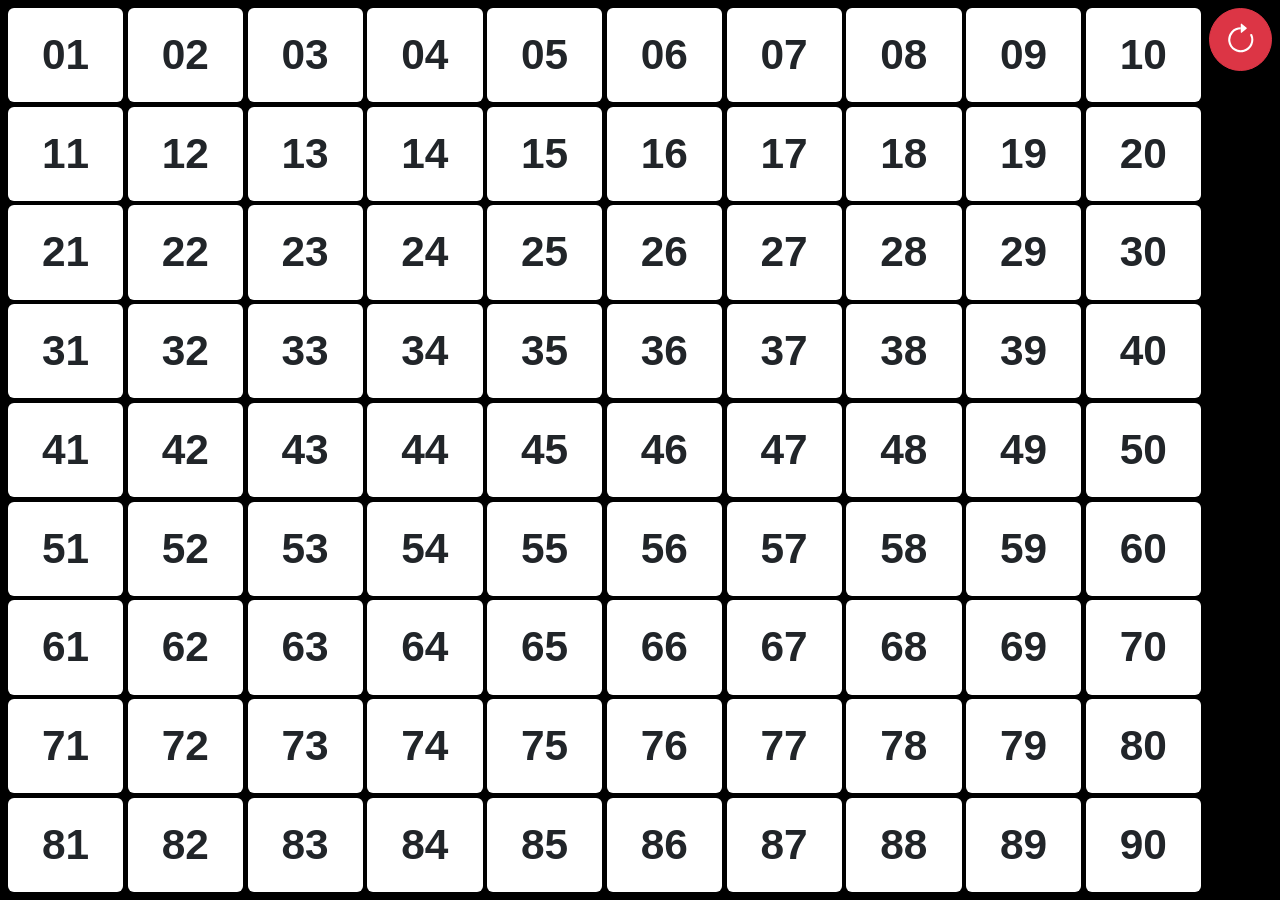
<file: index.html>
<!DOCTYPE html>
<html lang="es">
  <head>
    <meta charset="utf-8">
    <meta http-equiv="X-UA-Compatible" content="IE=edge">
    <meta name="viewport" content="width=device-width, initial-scale=1, viewport-fit=cover">
    <title>Tablero de Lotería</title>

    <link href="css/bootstrap.min.css" rel="stylesheet">
    <link href="css/loteria.css" rel="stylesheet">
  </head>
  <body>
    <main class="pantalla">
      <section id="tablero" class="tablero" role="grid" aria-label="Tablero de lotería"></section>

      <aside class="acciones">
        <button type="button" class="btn btn-danger btn-reiniciar" id="btnReiniciar" aria-label="Reiniciar tablero" title="Reiniciar tablero">
          <svg xmlns="http://www.w3.org/2000/svg" viewBox="0 0 16 16" fill="currentColor" aria-hidden="true" focusable="false">
            <path fill-rule="evenodd" d="M8 3a5 5 0 1 0 4.546 2.914.5.5 0 0 1 .908-.417A6 6 0 1 1 8 2z"/>
            <path d="M8 4.466V.534a.25.25 0 0 1 .41-.192l2.36 1.966c.12.1.12.284 0 .384L8.41 4.658A.25.25 0 0 1 8 4.466"/>
          </svg>
        </button>
      </aside>
    </main>

    <script src="js/jquery-3.7.1.min.js"></script>
    <script src="js/loteria.js"></script>
  </body>
</html>
</file>
<file: css/loteria.css>
html,
body {
    height: 100%;
    margin: 0;
    background-color: #000;
    overflow: hidden;
}

/* Pantalla completa: tablero a la izquierda y acciones en el costado */
.pantalla {
    display: flex;
    flex-direction: row;
    width: 100vw;
    height: 100vh;
    height: 100dvh;
    padding: max(8px, env(safe-area-inset-top)) max(8px, env(safe-area-inset-right))
             max(8px, env(safe-area-inset-bottom)) max(8px, env(safe-area-inset-left));
    gap: 8px;
    box-sizing: border-box;
}

/* El tablero ocupa todo el espacio disponible: 10 columnas x 9 filas */
.tablero {
    flex: 1 1 auto;
    min-width: 0;
    min-height: 0;
    display: grid;
    grid-template-columns: repeat(10, 1fr);
    grid-template-rows: repeat(9, 1fr);
    gap: clamp(2px, 0.5vmin, 6px);
    container-type: size;
}

.bolilla {
    width: 100%;
    height: 100%;
    min-width: 0;
    padding: 0;
    display: flex;
    align-items: center;
    justify-content: center;
    font-family: Arial, Helvetica, sans-serif;
    font-weight: bold;
    /* Tamaño de fuente proporcional a la celda */
    font-size: 4.5vmin;
    font-size: min(3.6cqw, 4.8cqh);
    line-height: 1;
    background-color: #fff;
    color: #212529;
    border: 0;
    border-radius: 6px;
    touch-action: manipulation;
    -webkit-tap-highlight-color: transparent;
}

.bolilla {
    --bs-btn-color: #212529;
    --bs-btn-bg: #fff;
    --bs-btn-border-color: transparent;
    --bs-btn-hover-color: #212529;
    --bs-btn-hover-bg: #fff;
    --bs-btn-hover-border-color: transparent;
    --bs-btn-active-color: #000;
    --bs-btn-active-bg: #FFD700;
    --bs-btn-active-border-color: transparent;
    --bs-btn-focus-shadow-rgb: 255, 215, 0;
}

.bolilla.bolillaSorteada,
.bolilla.bolillaSorteada:hover {
    --bs-btn-bg: #FFD700;
    --bs-btn-hover-bg: #FFD700;
    --bs-btn-color: #000;
    --bs-btn-hover-color: #000;
    background-color: #FFD700;
    color: #000;
}

.btn-reiniciar {
    display: flex;
    align-items: center;
    justify-content: center;
    width: clamp(40px, 7vmin, 64px);
    height: clamp(40px, 7vmin, 64px);
    padding: 0;
    border-radius: 50%;
}

.btn-reiniciar svg {
    width: 55%;
    height: 55%;
}

.acciones {
    flex: 0 0 auto;
    display: flex;
    align-items: flex-start;
    justify-content: center;
}

/* Pantallas verticales o angostas: el botón pasa debajo del tablero */
@media (max-aspect-ratio: 1/1), (max-width: 575.98px) {
    .pantalla {
        flex-direction: column;
    }

    .acciones {
        align-items: center;
    }
}
</file>
